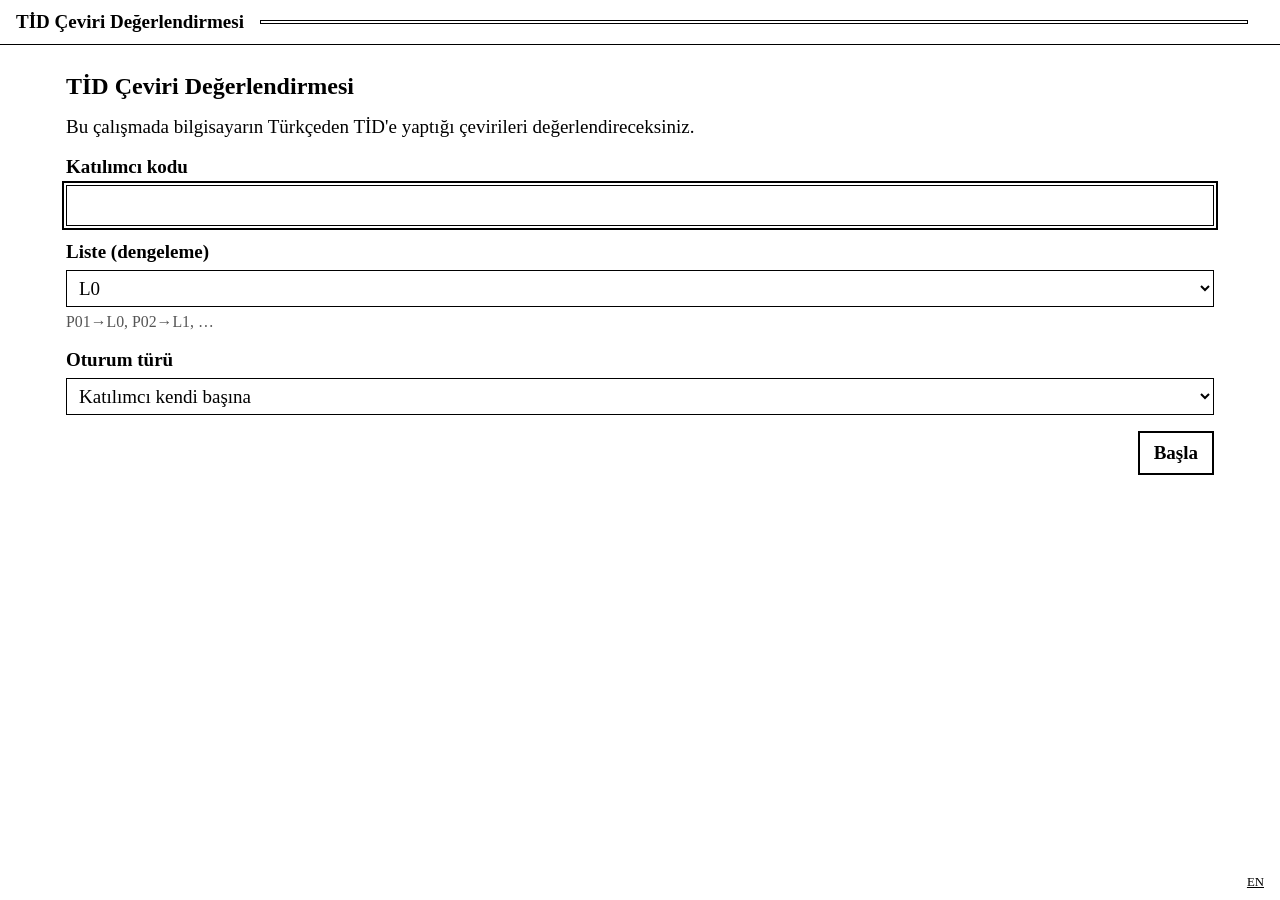
<file: index.html>
<!doctype html>
<html lang="tr">
<head>
<meta charset="utf-8">
<meta name="viewport" content="width=device-width, initial-scale=1">
<meta name="color-scheme" content="light">
<title>TİD Çeviri Değerlendirmesi</title>
<link rel="stylesheet" href="style.css">
</head>
<body>
<header class="topbar">
  <div class="brand">TİD Çeviri Değerlendirmesi</div>
  <div class="progress-wrap" aria-live="polite">
    <div class="progress-label" id="progressLabel"></div>
    <div class="progress"><div class="progress-bar" id="progressBar"></div></div>
  </div>
  <div class="save-status" id="saveStatus" title=""></div>
</header>

<main id="app" tabindex="-1"></main>

<footer class="foot">
  <span id="pidLabel"></span>
  <a class="hidden" id="freeLink" href="serbest.html" target="_blank" rel="noopener">Serbest çeviri</a>
  <button class="link" id="langToggle" type="button">EN</button>
</footer>
<script>
  // researcher-only link to the free-translation page, shown in expert/moderator modes
  const _mode = new URLSearchParams(location.search).get("mode");
  if (_mode === "mod" || _mode === "expert") document.getElementById("freeLink").classList.remove("hidden");
</script>

<!-- Loaded as scripts (not JSON) so the page also works when opened
     directly from disk (file://) during in-person sessions.
     study_config.js: texts, questions, endpoint (edit by hand)
     stimuli.js:      items, pairs, practice (written by build_stimuli.py) -->
<script src="study_config.js"></script>
<script src="stimuli.js"></script>
<script src="app.js"></script>
</body>
</html>
</file>
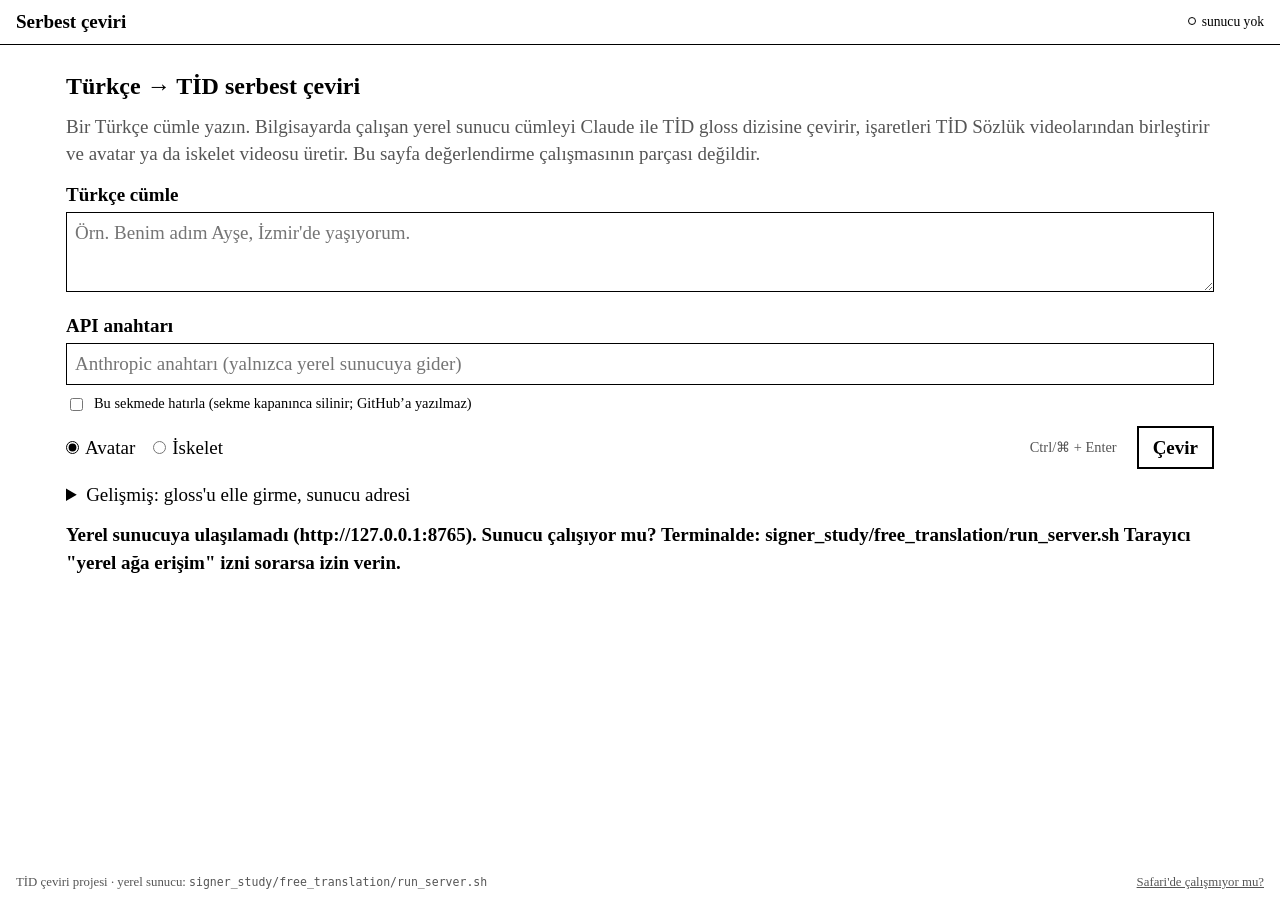
<file: serbest.html>
<!doctype html>
<html lang="tr">
<head>
<meta charset="utf-8">
<meta name="viewport" content="width=device-width, initial-scale=1">
<meta name="color-scheme" content="light">
<meta name="tid-server" content="">
<title>Serbest çeviri · TİD</title>
<link rel="stylesheet" href="style.css">
<!-- Free translation: this page sends the sentence to a server running on the
     researcher's own computer (signer_study/free_translation/server.py), which
     asks Claude for the TİD gloss and renders the avatar/skeleton video.
     Nothing here is part of the participant study. -->
<style>
  html { color-scheme: light; }
  .row { display: flex; flex-wrap: wrap; gap: 10px 20px; align-items: center; margin: 10px 0; }
  .row .spacer { flex: 1; }
  #status { min-height: 1.5em; margin: 10px 0; }
  #status.err { font-weight: bold; }
  .gloss { font-variant: small-caps; letter-spacing: .03em; font-size: 1.1rem; border: 1px solid var(--line); padding: 6px 10px; margin: 4px 0 10px; word-break: break-word; }
  table.tok { border-collapse: collapse; width: 100%; font-size: .95rem; }
  table.tok td, table.tok th { border-top: 1px solid var(--light); padding: 3px 6px; text-align: left; vertical-align: top; }
  table.tok tr.missing td { font-style: italic; color: var(--grey); }
  .seg.missing { border-style: solid; color: var(--grey); text-decoration: line-through; cursor: default; }
  .dot { display: inline-block; width: .6em; height: .6em; border: 1px solid var(--line); border-radius: 50%; margin-right: 6px; vertical-align: .05em; }
  .dot.on { background: var(--ink); }
  details { margin: 12px 0; }
  details > summary { cursor: pointer; }
  .player video { background: #fff; }
  .hint { font-size: .9rem; }
  code { font-size: .9em; }
  input[type=password] {
    font: inherit; width: 100%; padding: 6px 8px; border: 1px solid var(--line);
    border-radius: 0; background: var(--bg); color: var(--ink);
  }
  .remember { display: flex; align-items: flex-start; gap: 8px; margin: -4px 0 12px; cursor: pointer; font-size: .9rem; }
  .remember input { margin-top: .35em; }
  #keyWarn { border: 1px solid var(--line); padding: 8px 10px; margin: 10px 0 14px; }
</style>
</head>
<body>
<header class="topbar">
  <div class="brand">Serbest çeviri</div>
  <div class="progress-wrap"></div>
  <div class="save-status" id="conn" title=""><span class="dot" id="connDot"></span><span id="connText">sunucu denetleniyor…</span></div>
</header>

<main id="app" tabindex="-1">
  <h1>Türkçe → TİD serbest çeviri</h1>
  <p class="muted">Bir Türkçe cümle yazın. Bilgisayarda çalışan yerel sunucu cümleyi Claude ile TİD gloss dizisine çevirir,
    işaretleri TİD Sözlük videolarından birleştirir ve avatar ya da iskelet videosu üretir. Bu sayfa değerlendirme çalışmasının parçası değildir.</p>

  <label class="field"><span>Türkçe cümle</span>
    <textarea id="sentence" maxlength="400" placeholder="Örn. Benim adım Ayşe, İzmir'de yaşıyorum."></textarea>
  </label>
  <label class="field"><span>API anahtarı</span>
    <input type="password" id="apiKey" name="tid-api-key" autocomplete="off" spellcheck="false"
           placeholder="Anthropic anahtarı (yalnızca yerel sunucuya gider)">
  </label>
  <label class="remember"><input type="checkbox" id="rememberKey">
    Bu sekmede hatırla (sekme kapanınca silinir; GitHub’a yazılmaz)</label>
  <p id="keyWarn" class="hint hidden">Bu sayfa GitHub Pages (https) üzerinden açıldı. Yazacağınız API anahtarı tarayıcıda kalıcı saklanmaz ve Claude’a doğrudan gitmez; yalnızca sizin Mac’inizde çalışan yerel sunucuya (<code>http://127.0.0.1</code>) gönderilir. Sunucunun açık olması gerekir (<code>signer_study/free_translation/run_server.sh</code>). Bu sayfaya güvenmiyorsanız bu alanı kullanmayın.</p>
  <div class="row">
    <div class="radio-row" role="radiogroup" aria-label="Görünüm">
      <label><input type="radio" name="figure" value="avatar" checked> Avatar</label>
      <label><input type="radio" name="figure" value="skeleton"> İskelet</label>
    </div>
    <span class="spacer"></span>
    <span class="muted hint">Ctrl/⌘ + Enter</span>
    <button class="primary" id="go" type="button">Çevir</button>
  </div>

  <details id="adv">
    <summary>Gelişmiş: gloss'u elle girme, sunucu adresi</summary>
    <label class="field"><span>Gloss (isteğe bağlı; doluysa Claude kullanılmaz)</span>
      <input type="text" id="gloss" placeholder="Örn. BENİM AD AYŞE BEN İZMİR YAŞAMAK">
    </label>
    <label class="field"><span>Yerel sunucu adresi</span>
      <input type="text" id="server" spellcheck="false">
    </label>
    <div class="row"><button type="button" id="check">Bağlantıyı dene</button></div>
  </details>

  <div id="status" aria-live="polite"></div>

  <section id="result" class="hidden">
    <div class="grid2">
      <div>
        <div class="player"><video id="video" controls playsinline preload="auto"></video></div>
        <div class="controls">
          <button type="button" class="chip" id="replay">Baştan oynat</button>
          <button type="button" class="chip" id="slow" aria-pressed="false">Yavaş (0,5×)</button>
          <button type="button" class="chip" id="loop" aria-pressed="false">Döngü</button>
          <span class="spacer"></span>
          <a id="download" download>Videoyu indir</a>
        </div>
        <div class="timeline" id="timeline"></div>
        <div class="legend">
          <span><i class="fs"></i>parmak alfabesi</span>
          <span><i class="oov"></i>sözlükte yok, yerine başka işaret</span>
          <span><i class="agr"></i>uyum fiili / işaret etme</span>
        </div>
      </div>
      <div>
        <h3>Gloss</h3>
        <div class="gloss" id="gGloss"></div>
        <div class="muted hint" id="gSource"></div>
        <h3>Sentezlenen dizi</h3>
        <div class="gloss" id="gRewritten"></div>
        <h3>İşaretler</h3>
        <table class="tok"><thead><tr><th>Gloss</th><th>Nasıl üretildi</th></tr></thead><tbody id="tokens"></tbody></table>
        <p class="muted hint" id="timing"></p>
      </div>
    </div>
  </section>
</main>

<footer class="foot">
  <span>TİD çeviri projesi · yerel sunucu: <code>signer_study/free_translation/run_server.sh</code></span>
  <a href="#" id="safariHint">Safari'de çalışmıyor mu?</a>
</footer>

<script>
(function () {
  "use strict";
  const $ = (id) => document.getElementById(id);
  const DEFAULT_SERVER = "http://127.0.0.1:8765";
  const params = new URLSearchParams(location.search);
  // filled in by server.py when it serves this page itself (empty on GitHub Pages)
  const servedBy = (document.querySelector('meta[name="tid-server"]') || {}).content ? location.origin : "";
  $("server").value = params.get("server") || servedBy || localStorage.getItem("tidFreeServer") || DEFAULT_SERVER;
  const KEY_STORE = "tidFreeApiKey";
  const KEY_REMEMBER = "tidFreeRememberKey";
  if (sessionStorage.getItem(KEY_REMEMBER) === "1") {
    $("apiKey").value = sessionStorage.getItem(KEY_STORE) || "";
    $("rememberKey").checked = true;
  }
  const publicHost = location.protocol === "https:" &&
    !/^(127\.0\.0\.1|localhost|\[::1\])$/i.test(location.hostname);
  if (publicHost) $("keyWarn").classList.remove("hidden");

  let busy = false, blobUrl = null, pollTimer = null, segs = [], segEls = [];
  const video = $("video");
  function pageKey() { return $("apiKey").value.trim(); }
  function saveKeyPref() {
    if ($("rememberKey").checked && pageKey()) {
      sessionStorage.setItem(KEY_REMEMBER, "1");
      sessionStorage.setItem(KEY_STORE, pageKey());
    } else {
      sessionStorage.removeItem(KEY_STORE);
      sessionStorage.removeItem(KEY_REMEMBER);
    }
  }

  function setStatus(text, isErr) {
    $("status").textContent = text || "";
    $("status").classList.toggle("err", !!isErr);
  }
  function setConn(ok, text) {
    $("connDot").classList.toggle("on", !!ok);
    $("connText").textContent = text;
  }
  function base() { return ($("server").value.trim() || DEFAULT_SERVER).replace(/\/+$/, ""); }
  function unreachable() {
    const safari = /^((?!chrome|android|crios|fxios).)*safari/i.test(navigator.userAgent) && location.protocol === "https:";
    return `Yerel sunucuya ulaşılamadı (${base()}). Sunucu çalışıyor mu? Terminalde: ` +
      `signer_study/free_translation/run_server.sh` +
      (safari ? ` — Safari, https sayfalardan yerel sunucuya bağlantıyı engelleyebilir: sayfayı ${base()}/ adresinden açın.`
              : ` Tarayıcı "yerel ağa erişim" izni sorarsa izin verin.`);
  }

  async function health(quiet) {
    try {
      const r = await fetch(base() + "/health", { cache: "no-store" });
      const j = await r.json();
      if (!j.ready) { setConn(false, "sunucu yükleniyor…"); return j; }
      if (j.load_error) { setConn(false, "sunucu hatası"); if (!quiet) setStatus("Sunucu yüklenemedi: " + j.load_error, true); return j; }
      const hasKey = j.claude_key || !!pageKey();
      setConn(true, hasKey ? `bağlı · ${j.model}` : "bağlı · API anahtarı yazın");
      const av = document.querySelector('input[name=figure][value=avatar]');
      av.disabled = !j.figures.avatar;
      if (!j.figures.avatar) document.querySelector('input[name=figure][value=skeleton]').checked = true;
      if (!quiet) {
        if (j.claude_key) setStatus("Sunucu hazır.");
        else if (pageKey()) setStatus("Sunucu hazır. Çeviri bu sekmedeki API anahtarıyla yapılacak.");
        else setStatus("Sunucu hazır. Claude için API anahtarını yazın (veya Gelişmiş’ten gloss’u elle girin).");
      }
      return j;
    } catch (e) {
      setConn(false, "sunucu yok");
      if (!quiet) setStatus(unreachable(), true);
      return null;
    }
  }

  function startPolling(t0) {
    stopPolling();
    pollTimer = setInterval(async () => {
      const secs = Math.round((Date.now() - t0) / 1000);
      try {
        const p = await (await fetch(base() + "/progress", { cache: "no-store" })).json();
        const q = p.queued ? ` · sırada ${p.queued} istek` : "";
        setStatus(`${p.busy ? p.stage_text : "Sırada bekleniyor…"} (${secs} sn${q})`);
      } catch (e) { setStatus(`Çalışıyor… (${secs} sn)`); }
    }, 1000);
  }
  function stopPolling() { if (pollTimer) clearInterval(pollTimer); pollTimer = null; }

  async function translate() {
    if (busy) return;
    const sentence = $("sentence").value.trim();
    const gloss = $("gloss").value.trim();
    const figure = document.querySelector("input[name=figure]:checked").value;
    if (!sentence && !gloss) { setStatus("Lütfen bir Türkçe cümle yazın.", true); $("sentence").focus(); return; }
    localStorage.setItem("tidFreeServer", base());
    saveKeyPref();
    busy = true; $("go").disabled = true;
    const t0 = Date.now();
    setStatus(gloss ? "İstek gönderiliyor…" : "Claude gloss üretiyor…");
    startPolling(t0);
    try {
      let r;
      try {
        const payload = { sentence, figure, gloss: gloss || undefined };
        const headers = { "Content-Type": "application/json" };
        const key = pageKey();
        if (key) {
          payload.api_key = key;
          headers.Authorization = "Bearer " + key;
        }
        r = await fetch(base() + "/translate", {
          method: "POST", headers,
          body: JSON.stringify(payload),
        });
      } catch (e) { stopPolling(); setStatus(unreachable(), true); setConn(false, "sunucu yok"); return; }
      let j = null;
      try { j = await r.json(); } catch (e) { /* not JSON */ }
      if (!r.ok || !j || !j.ok) { stopPolling(); setStatus((j && j.error) || `Sunucu hatası (HTTP ${r.status}).`, true); return; }
      setStatus("Video indiriliyor…");
      // fetch the video as a blob: works from https pages where <video src="http://127.0.0.1…"> may be blocked
      const vr = await fetch(base() + j.video_path, { cache: "no-store" });
      if (!vr.ok) throw new Error("video " + vr.status);
      const blob = await vr.blob();
      stopPolling();
      show(j, blob);
      const total = ((Date.now() - t0) / 1000).toFixed(1);
      setStatus(`Hazır (${total} sn${j.cached ? ", önbellekten" : ""}).`);
    } catch (e) {
      stopPolling(); setStatus("Video alınamadı: " + e.message, true);
    } finally {
      busy = false; $("go").disabled = false;
    }
  }

  function show(j, blob) {
    if (blobUrl) URL.revokeObjectURL(blobUrl);
    blobUrl = URL.createObjectURL(blob);
    video.src = blobUrl;
    video.playbackRate = $("slow").getAttribute("aria-pressed") === "true" ? 0.5 : 1;
    $("download").href = blobUrl;
    $("download").download = `tid_${j.figure}.mp4`;
    $("gGloss").textContent = j.gloss;
    $("gSource").textContent = j.gloss_source === "manual" ? "elle girildi" : `Claude (${j.model})${j.gloss_source === "claude-cache" ? ", önbellekten" : ""}`;
    $("gRewritten").textContent = j.rewritten_gloss;
    const tb = $("tokens"); tb.innerHTML = "";
    j.tokens.forEach((t) => {
      const tr = document.createElement("tr");
      if (!t.found) tr.className = "missing";
      const a = document.createElement("td"); a.textContent = t.label;
      const b = document.createElement("td"); b.textContent = t.strategy_tr;
      tr.append(a, b); tb.appendChild(tr);
    });
    const tl = $("timeline"); tl.innerHTML = ""; segEls = []; segs = j.segments || [];
    segs.forEach((sg) => {
      const el = document.createElement("button");
      el.type = "button"; el.className = "seg " + (sg.kind || ""); el.title = sg.strategy || "";
      const g = document.createElement("div"); g.className = "g"; g.textContent = sg.gloss; el.appendChild(g);
      el.onclick = () => { video.currentTime = sg.start; video.play(); };
      segEls.push(el); tl.appendChild(el);
    });
    j.tokens.filter((t) => !t.found).forEach((t) => {
      const el = document.createElement("span"); el.className = "seg missing"; el.title = "sözlükte bulunamadı";
      el.textContent = t.token; tl.appendChild(el);
    });
    const tm = j.timing || {};
    $("timing").textContent = `Video ${j.video_seconds} sn · işlem ${j.seconds} sn` +
      (j.cached ? " (önbellek)" : ` (gloss ${tm.gloss} sn, sentez ${tm.synthesis} sn, çizim ${tm.render} sn)`);
    $("result").classList.remove("hidden");
    video.play().catch(() => {});
  }

  video.addEventListener("timeupdate", () => {
    const t = video.currentTime;
    segs.forEach((sg, i) => segEls[i].classList.toggle("playing", t >= sg.start && t < sg.end));
  });
  $("replay").onclick = () => { video.currentTime = 0; video.play(); };
  $("slow").onclick = (e) => {
    const on = e.currentTarget.getAttribute("aria-pressed") !== "true";
    e.currentTarget.setAttribute("aria-pressed", on); video.playbackRate = on ? 0.5 : 1;
  };
  $("loop").onclick = (e) => {
    const on = e.currentTarget.getAttribute("aria-pressed") !== "true";
    e.currentTarget.setAttribute("aria-pressed", on); video.loop = on;
  };
  $("go").onclick = translate;
  $("sentence").addEventListener("keydown", (e) => { if (e.key === "Enter" && (e.ctrlKey || e.metaKey)) translate(); });
  $("check").onclick = () => { localStorage.setItem("tidFreeServer", base()); health(false); };
  $("rememberKey").onchange = saveKeyPref;
  $("apiKey").addEventListener("change", saveKeyPref);
  $("safariHint").onclick = (e) => {
    e.preventDefault();
    setStatus(`Safari, GitHub Pages (https) sayfasından bilgisayardaki sunucuya (http://127.0.0.1) bağlantıyı engelleyebilir. ` +
      `O durumda aynı sayfayı sunucunun kendisinden açın: ${base()}/ — ya da Chrome/Firefox kullanın.`);
  };
  if (params.get("s")) $("sentence").value = params.get("s");
  health(false);
  setInterval(() => { if (!busy) health(true); }, 15000);
})();
</script>
</body>
</html>
</file>
<file: style.css>
/* Plain black-and-white experimental layout, Times throughout. */
:root { --ink: #000; --bg: #fff; --grey: #555; --line: #000; --light: #eee; }
html { color-scheme: light; }
* { box-sizing: border-box; }
html, body { margin: 0; padding: 0; }
body {
  background: var(--bg); color: var(--ink);
  font: 19px/1.45 "Times New Roman", Times, "Liberation Serif", serif;
  min-height: 100vh; display: flex; flex-direction: column;
}
main { flex: 1; width: 100%; max-width: 1180px; margin: 0 auto; padding: 24px 16px 40px; outline: none; }
h1 { font-size: 1.5rem; font-weight: bold; margin: 0 0 .6rem; }
h2 { font-size: 1.2rem; font-weight: bold; margin: 1.1rem 0 .5rem; }
h3 { font-size: 1.05rem; font-weight: bold; margin: 1rem 0 .4rem; }
p { margin: .4rem 0 .8rem; }
small, .muted { color: var(--grey); }

.topbar { display: flex; align-items: center; gap: 16px; padding: 8px 16px; border-bottom: 1px solid var(--line); background: var(--bg); }
.brand { font-weight: bold; white-space: nowrap; }
.progress-wrap { flex: 1; min-width: 0; }
.progress-label { font-size: .85rem; }
.progress { height: 4px; border: 1px solid var(--line); }
.progress-bar { height: 100%; width: 0; background: var(--ink); }
.save-status { font-size: .85rem; white-space: nowrap; }
.save-status.err { font-weight: bold; }
.foot { display: flex; justify-content: space-between; align-items: center; gap: 12px; padding: 8px 16px; font-size: .8rem; color: var(--grey); }
.foot a { color: inherit; }

.card { padding: 0; margin-bottom: 16px; }
.grid2 { display: grid; grid-template-columns: minmax(0, 1.35fr) minmax(0, 1fr); gap: 28px; align-items: start; }
@media (max-width: 860px) { .grid2 { grid-template-columns: 1fr; } }

button, .btn {
  font: inherit; cursor: pointer; border-radius: 0; border: 1px solid var(--line);
  background: var(--bg); color: var(--ink); padding: 6px 14px; min-height: 40px;
}
button:hover { background: var(--light); }
button:focus-visible, input:focus-visible, textarea:focus-visible, select:focus-visible { outline: 2px solid #000; outline-offset: 2px; }
button.primary { font-weight: bold; border-width: 2px; }
button:disabled { color: #999; border-color: #999; cursor: not-allowed; background: var(--bg); }
button.link { border: none; background: none; padding: 0; min-height: 0; text-decoration: underline; }
button.chip { padding: 4px 10px; min-height: 34px; font-size: .95rem; }
button.chip[aria-pressed="true"], .choice button[aria-pressed="true"], .scale .opts button[aria-pressed="true"] { background: var(--ink); color: var(--bg); }
.actions { display: flex; gap: 10px; justify-content: flex-end; margin-top: 16px; flex-wrap: wrap; }

label.field { display: block; margin: 12px 0; }
label.field > span { display: block; font-weight: bold; margin-bottom: 4px; }
input[type=text], textarea, select {
  font: inherit; width: 100%; padding: 6px 8px; border: 1px solid var(--line); border-radius: 0; background: var(--bg); color: var(--ink);
}
textarea { min-height: 80px; resize: vertical; }
.radio-row { display: flex; flex-wrap: wrap; gap: 6px 18px; }
.radio-row label { display: inline-flex; align-items: center; gap: 6px; cursor: pointer; }
.radio-row input { margin: 0; accent-color: #000; }
input[type=checkbox] { accent-color: #000; }

/* video */
.player { background: #fff; border: 1px solid var(--line); position: relative; }
.player video { display: block; width: 100%; aspect-ratio: 4 / 3; max-height: 62vh; object-fit: contain; background: #fff; }
.player .cover { position: absolute; inset: 0; display: flex; align-items: center; justify-content: center; background: #fff; }
.controls { display: flex; flex-wrap: wrap; gap: 8px; align-items: center; margin-top: 8px; }
.controls .spacer { flex: 1; }
.controls .count { font-size: .85rem; color: var(--grey); }

/* sign timeline: resolver strategy marked by border style, not colour */
.timeline { display: flex; gap: 4px; margin-top: 10px; overflow-x: auto; padding-bottom: 6px; }
.seg { flex: 0 0 auto; min-width: 54px; padding: 6px 8px; border: 1px solid var(--line); background: var(--bg); font-size: .85rem; text-align: center; cursor: pointer; }
.seg .g { font-variant: small-caps; letter-spacing: .02em; }
.seg.fs { border-style: dotted; border-width: 2px; }
.seg.oov { border-style: dashed; border-width: 2px; }
.seg.agr { border-style: double; border-width: 4px; }
.seg.playing { background: var(--light); }
.seg.selected { outline: 2px solid #000; outline-offset: 1px; }
.seg.tagged { text-decoration: underline; text-decoration-thickness: 2px; }
.legend { display: flex; gap: 16px; flex-wrap: wrap; font-size: .8rem; color: var(--grey); margin-top: 4px; }
.legend i { display: inline-block; width: 18px; height: 12px; vertical-align: -1px; margin-right: 5px; border: 1px solid #000; }
.legend i.fs { border: 2px dotted #000; }
.legend i.oov { border: 2px dashed #000; }
.legend i.agr { border: 4px double #000; }

/* rating scales */
.scale { margin: 14px 0; }
.scale .q { font-weight: bold; }
.scale .opts { display: grid; grid-template-columns: repeat(7, minmax(0,1fr)); gap: 4px; margin-top: 6px; }
.scale .opts button { padding: 4px 0; min-height: 40px; }
.scale .ends { display: flex; justify-content: space-between; font-size: .85rem; color: var(--grey); margin-top: 2px; }

.source { border: 1px solid var(--line); padding: 8px 12px; font-size: 1.05rem; }
.tagbox { border: 1px solid var(--line); padding: 10px; margin-top: 10px; }
.tags { display: flex; flex-wrap: wrap; gap: 6px; margin: 8px 0; }
.taglist { list-style: none; padding: 0; margin: 8px 0 0; font-size: .95rem; }
.taglist li { display: flex; justify-content: space-between; gap: 8px; border-top: 1px solid var(--light); padding: 4px 0; }

.pair { display: grid; grid-template-columns: 1fr 1fr; gap: 20px; }
@media (max-width: 760px) { .pair { grid-template-columns: 1fr; } }
.pair .label, .clip-letter { font-weight: bold; font-size: 1.15rem; margin-bottom: 4px; }
.choice { display: grid; grid-template-columns: repeat(3, 1fr); gap: 8px; margin-top: 14px; }

.error { font-weight: bold; font-style: italic; }
.moderator { border: 1px dashed var(--line); padding: 8px; }
.hidden { display: none !important; }

/* STUDY_V5_2026_10_05: Deaf study, large 1-5 buttons */
.scale5 { margin: 16px 0; }
.scale5 .q { font-weight: bold; font-size: 1.1rem; }
.scale5 .opts5 { display: grid; grid-template-columns: repeat(5, minmax(0,1fr)); gap: 6px; margin-top: 8px; }
.scale5 .opts5 button { min-height: 52px; font-size: 1.2rem; }
.scale5 .opts5 button[aria-pressed="true"] { background: var(--ink); color: var(--bg); }
.scale5 .ends { display: flex; justify-content: space-between; gap: 8px; font-size: .95rem; color: var(--grey); margin-top: 4px; }
/* STUDY_V5B */
.scale .opts.opts3, .scale5 .opts5.opts3 { grid-template-columns: repeat(3, minmax(0,1fr)); }
.scale5 .opts5.opts3 button { font-size: 1.05rem; }
.deaf-understand, .deaf-rate { margin-top: 18px; padding-top: 12px; border-top: 1px solid var(--line); }
.deaf-understand textarea { min-height: 90px; font-size: 1.05rem; }
.deaf-rate .source { font-size: 1.15rem; margin-bottom: 8px; }
.meaning-clip { border-top: 1px solid var(--line); margin-top: 12px; padding-top: 8px; }
.meaning-head { display: flex; justify-content: space-between; align-items: center; gap: 8px; }
.meaning-head h3 { margin: 0; }
/* STUDY_V5C */
.none-btn { display: block; width: 100%; min-height: 52px; font-size: 1.1rem; margin: 8px 0 4px; }
.none-btn[aria-pressed="true"] { background: var(--ink); color: var(--bg); }
.scale .opts { grid-template-columns: repeat(5, minmax(0,1fr)); }
</file>
